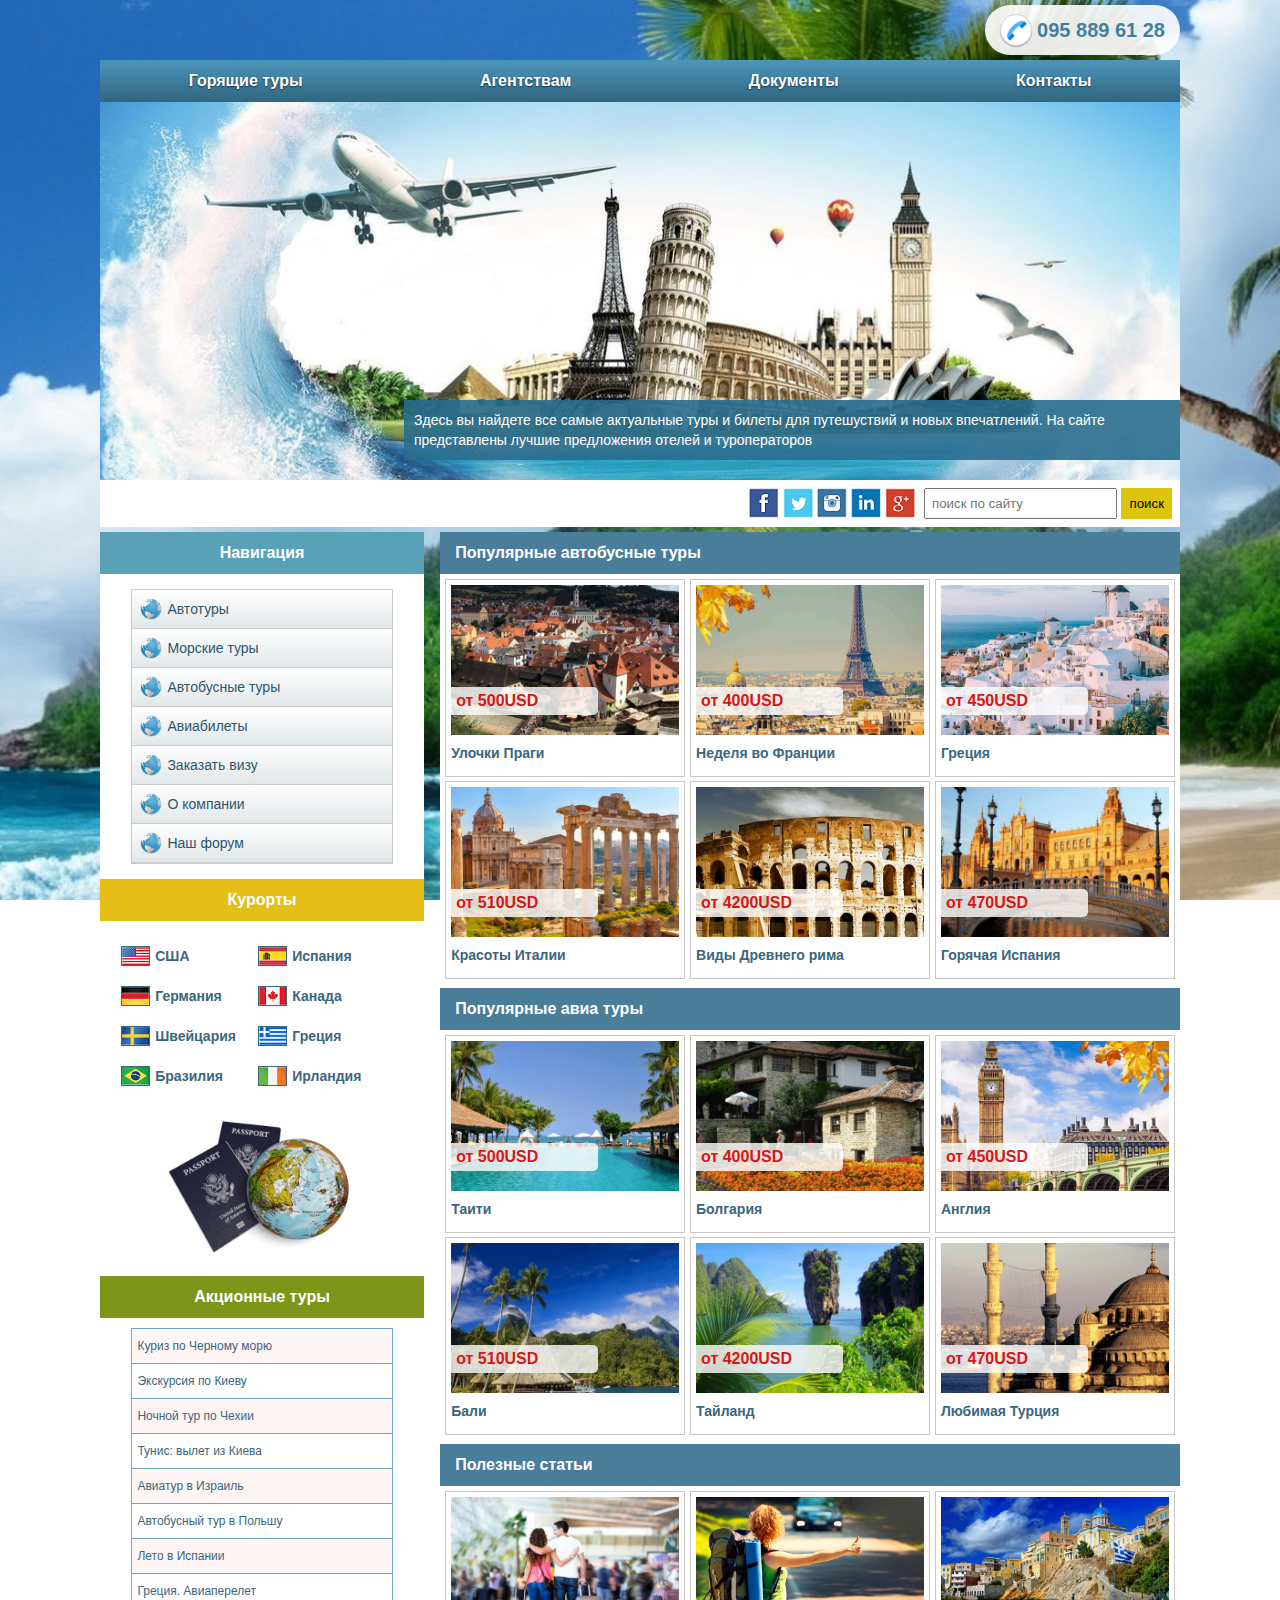
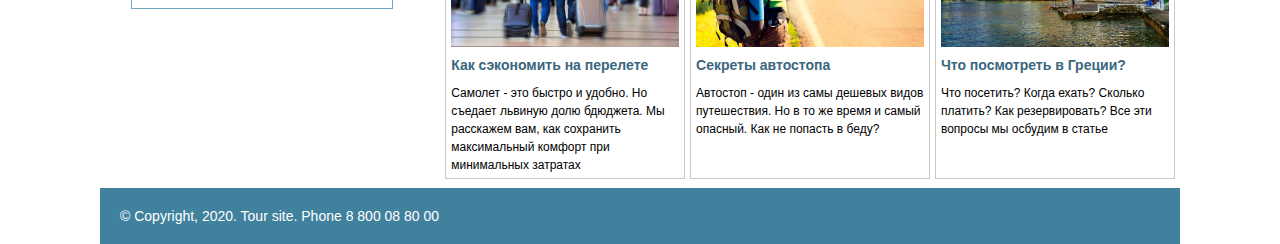
<file: newsite/index.htm>
<!DOCTYPE html>
<html lang="en">

<head>
    <title>Main page</title>
    <meta name="viewport" content="width=device-width, initial-scale=1"/> <!-- опция для включения медиазапросов из файла стиля --!>
	<meta http-equiv="content-type" content="text/html; charset=utf-8"/>
	<meta name="keywords" content="text/html"/>
    <meta name="description" content="Tours agency"/>
    <link rel="stylesheet" type="text/css" href="css/style.css"/>
    <link rel="stylesheet" type="text/css" href="css/mobile.css"/> <!-- подключение дополнительного файла со стилями для мобильных экранов--!>
</head>
<body>
<div class="container">
<header>
    <div class="phone">
        <span>095 889 61 28</span>
    </div>
    
    <input type="checkbox" id="top_toggle"/>    <!-- чекбокс для создания кнопки меню для моб.версии --!>
    <label for="top_toggle">&#9776;</label>  <!-- спецсимвол для иконки меню. label прописали для тега с id top_toggle --!>
    <nav>
        <ul>
            <li><a href="#">Горящие туры</a></li>
            <li><a href="#">Агентствам</a></li>
            <li><a href="#">Документы</a></li>
            <li><a href="#">Контакты</a></li>
        </ul>
    </nav>
    <div class="banner">
    <div class="text">
        Здесь вы найдете все самые актуальные туры и билеты для путешуствий и новых впечатлений. На сайте представлены лучшие предложения отелей и туроператоров
    </div>
    </div>
<div class="search">
    <div class="icons">
        <a href="#" class="icon1"></a>
        <a href="#" class="icon2"></a>
        <a href="#" class="icon3"></a>
        <a href="#" class="icon4"></a>
        <a href="#" class="icon5"></a>
    </div>

<form class="form">
    <input type="text" placeholder="поиск по сайту"/>   <!-- поле ввода с default текстом --!>
    <button type="submit">поиск</button>
</form>
    
</div>    
    
</header>


<div class="content">
    <div class="left">
         <div class="block_title bg1 center">Навигация</div>  <!-- добавлены заготовленые ранее классы со стилями bg1 center -->
         
    <input type="checkbox" id="left_toggle"/>    <!-- чекбокс для создания кнопки меню для моб.версии --!>
    <label for="left_toggle">&#9776;</label>  <!-- спецсимвол для иконки меню. label прописали для тега с id left_toggle --!>
         <nav>
            <ul class="left_menu">
                <li><a href="#">Автотуры</a></li>
                <li><a href="#">Морские туры</a></li>
                <li><a href="#">Автобусные туры</a></li>
                <li><a href="#">Авиабилеты</a></li>
                <li><a href="#">Заказать визу</a></li>
                <li><a href="#">О компании</a></li>
                <li><a href="#">Наш форум</a></li>
            </ul>
         </nav>
         
         <div class="block_title bg3 center">Курорты</div>
         
         <ul class="resorts">
            <li><a href="#" class="item1">США</a></li>
            <li><a href="#" class="item2">Испания</a></li>
            <li><a href="#" class="item3">Германия</a></li>
            <li><a href="#" class="item4">Канада</a></li>
            <li><a href="#" class="item5">Швейцария</a></li>
            <li><a href="#" class="item6">Греция</a></li>
            <li><a href="#" class="item7">Бразилия</a></li>
            <li><a href="#" class="item8">Ирландия</a></li>
         </ul>
         <div class="resort_img"></div>
         
         <div class="block_title bg4 center">Акционные туры</div>
         <ul class="promo">
            <li><a href="#">Куриз по Черному морю</a></li>
            <li><a href="#">Экскурсия по Киеву</a></li>
            <li><a href="#">Ночной тур по Чехии</a></li>
            <li><a href="#">Тунис: вылет из Киева</a></li>
            <li><a href="#">Авиатур в Израиль</a></li>
            <li><a href="#">Автобусный тур в Польшу</a></li>
            <li><a href="#">Лето в Испании</a></li>
            <li><a href="#">Греция. Авиаперелет</a></li>
         </ul>
         
    </div>
       
    <div class="right">
    <div class="block_title bg2">Популярные автобусные туры</div>
    <div class="tours_block">
            <a href="#" class="tours_block-item_wrap">
                <div class="img item1">
                    <div class="price">от 500USD</div>
                </div>
                <p>Улочки Праги</p>
            </a>
            
            <a href="#" class="tours_block-item_wrap">
                <div class="img item2">
                    <div class="price">от 400USD</div>
                </div>
                <p>Неделя во Франции</p>
            </a>
            
            <a href="tour.htm" class="tours_block-item_wrap">
                <div class="img item3">
                    <div class="price">от 450USD</div>
                </div>
                <p>Греция</p>
            </a>
            
            <a href="#" class="tours_block-item_wrap">
                <div class="img item4">
                    <div class="price">от 510USD</div>
                </div>
                <p>Красоты Италии</p>
            </a>
            
            <a href="#" class="tours_block-item_wrap">
                <div class="img item5">
                    <div class="price">от 4200USD</div>
                </div>
                <p>Виды Древнего рима</p>
            </a>
            
            <a href="#" class="tours_block-item_wrap">
                <div class="img item6">
                    <div class="price">от 470USD</div>
                </div>
                <p>Горячая Испания</p>
            </a>
    </div>
    
    <div class="block_title bg2">Популярные авиа туры</div>
    <div class="tours_block">
            <a href="#" class="tours_block-item_wrap">
                <div class="img item7">
                    <div class="price">от 500USD</div>
                </div>
                <p>Таити</p>
            </a>
            
            <a href="#" class="tours_block-item_wrap">
                <div class="img item8">
                    <div class="price">от 400USD</div>
                </div>
                <p>Болгария</p>
            </a>
            
            <a href="#" class="tours_block-item_wrap">
                <div class="img item9">
                    <div class="price">от 450USD</div>
                </div>
                <p>Англия</p>
            </a>
            
            <a href="#" class="tours_block-item_wrap">
                <div class="img item10">
                    <div class="price">от 510USD</div>
                </div>
                <p>Бали</p>
            </a>
            
            <a href="#" class="tours_block-item_wrap">
                <div class="img item11">
                    <div class="price">от 4200USD</div>
                </div>
                <p>Тайланд</p>
            </a>
            
            <a href="#" class="tours_block-item_wrap">
                <div class="img item12">
                    <div class="price">от 470USD</div>
                </div>
                <p>Любимая Турция</p>
            </a>
    </div>
    
    <div class="block_title bg2">Полезные статьи</div>
    <div class="tours_block">
            <a href="#" class="tours_block-item_wrap">
                <div class="img item13">
                </div>
                <p>Как сэкономить на перелете</p>
                <span>Самолет - это быстро и удобно. Но съедает львиную долю бдюджета. Мы расскажем вам, как сохранить максимальный комфорт при минимальных затратах</span>
            </a>
            
            <a href="#" class="tours_block-item_wrap">
                <div class="img item14">
                </div>
                <p>Секреты автостопа</p>
                <span>Автостоп - один из самы дешевых видов путешествия. Но в то же время и самый опасный. Как не попасть в беду?</span>
            </a>
            
            <a href="#" class="tours_block-item_wrap">
                <div class="img item15">
                </div>
                <p>Что посмотреть в Греции?</p>
                <span>Что посетить? Когда ехать? Сколько платить? Как резервировать? Все эти вопросы мы осбудим в статье</span>
            </a>
    </div>
    
</div>    
</div>

<footer>
    <p>&copy; Copyright, 2020. Tour site. Phone 8 800 08 80 00</p>
</footer>

</div>


</body>
</html>
</file>
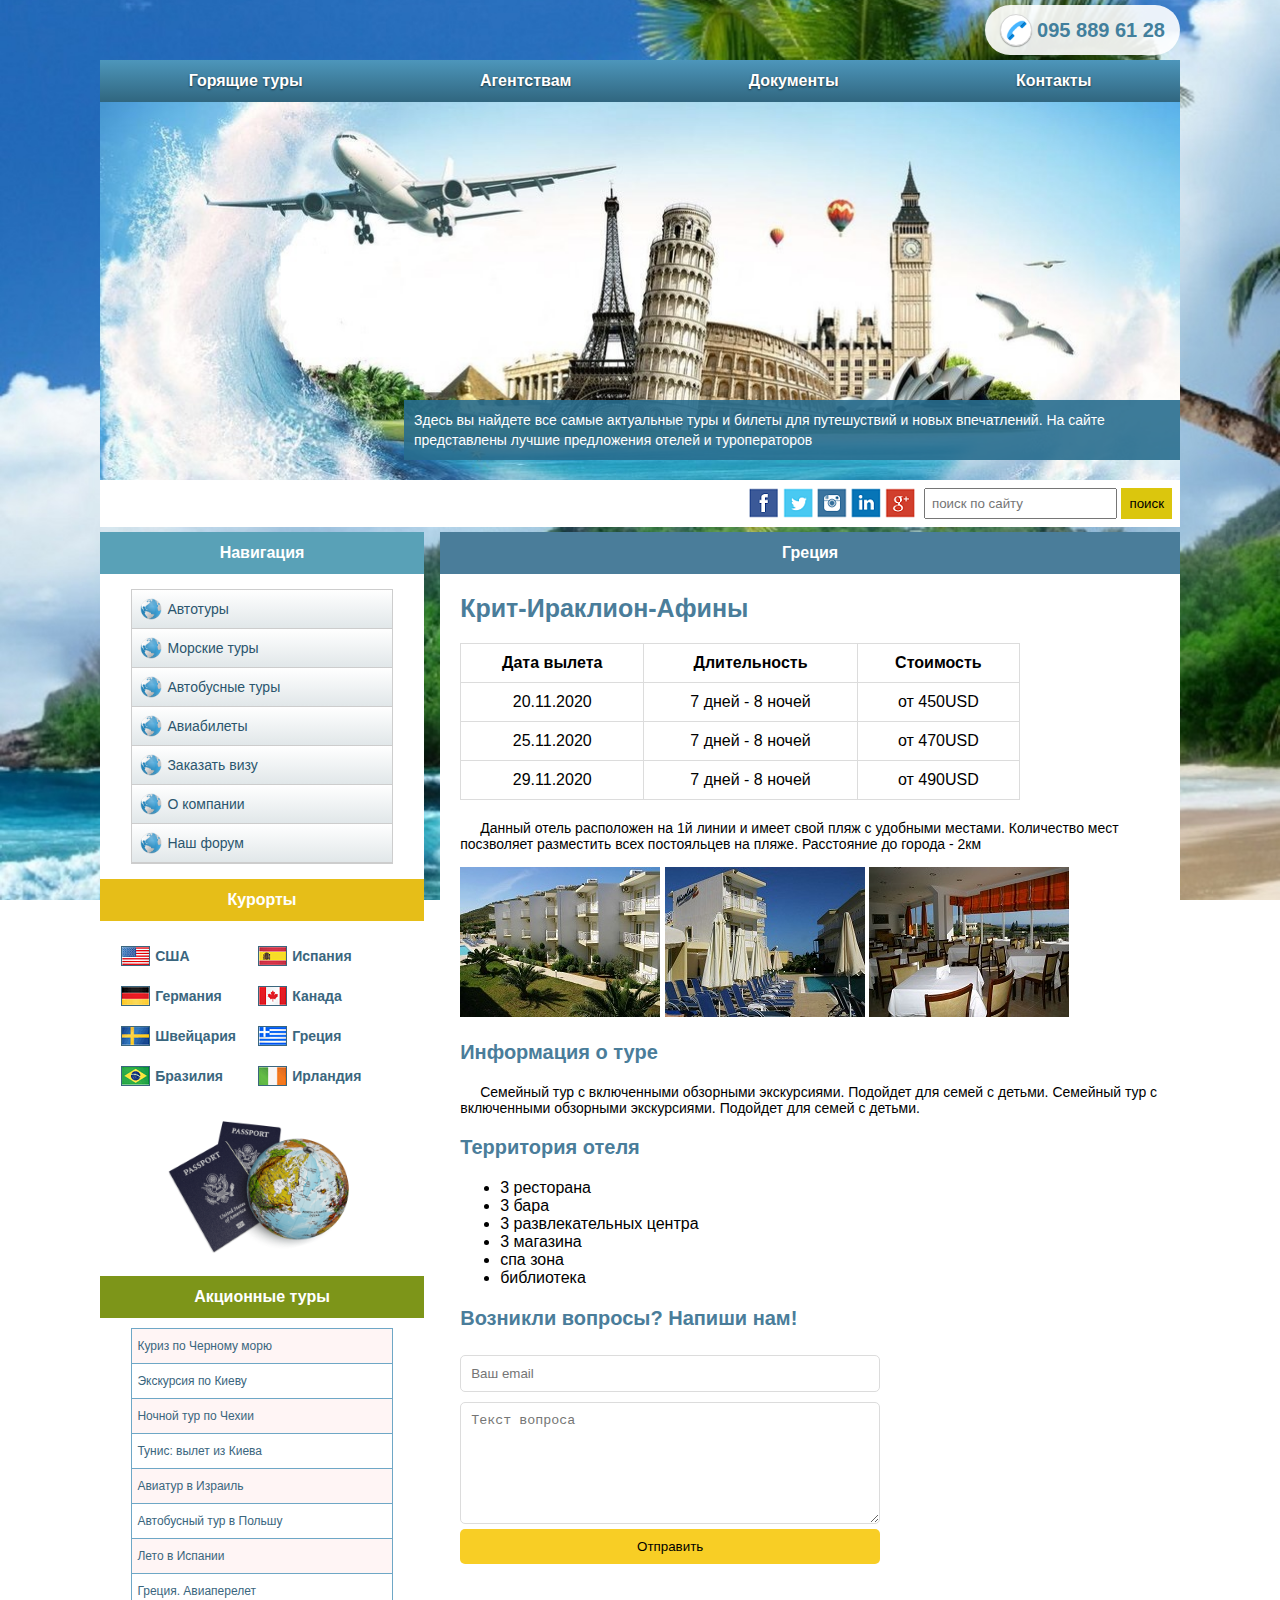
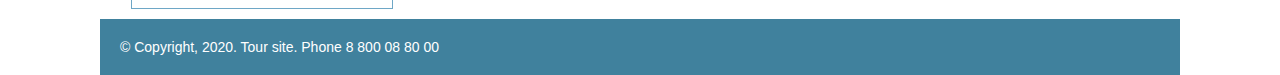
<file: newsite/tour.htm>
<!DOCTYPE html>
<html lang="en">

<head>
    <title>Tour description</title>
    <meta name="viewport" content="width=device-width, initial-scale=1"/>
	<meta http-equiv="content-type" content="text/html; charset=utf-8"/>
	<meta name="keywords" content="text/html"/>
    <meta name="description" content="Tours agency"/>
    <link rel="stylesheet" type="text/css" href="css/style.css"/>
    <link rel="stylesheet" type="text/css" href="css/mobile.css"/>
</head>
<body>
<div class="container">
<header>
    <div class="phone">
        <span>095 889 61 28</span>
    </div>
    
    <input type="checkbox" id="left_toggle"/>    <!-- чекбокс для создания кнопки меню для моб.версии --!>
    <label for="left_toggle">&#9776;</label>  <!-- спецсимвол для иконки меню. label прописали для тега с id left_toggle --!>
    <nav>
        <ul>
            <li><a href="#">Горящие туры</a></li>
            <li><a href="#">Агентствам</a></li>
            <li><a href="#">Документы</a></li>
            <li><a href="#">Контакты</a></li>
        </ul>
    </nav>
    <div class="banner">
    <div class="text">
        Здесь вы найдете все самые актуальные туры и билеты для путешуствий и новых впечатлений. На сайте представлены лучшие предложения отелей и туроператоров
    </div>
    </div>
<div class="search">
    <div class="icons">
        <a href="#" class="icon1"></a>
        <a href="#" class="icon2"></a>
        <a href="#" class="icon3"></a>
        <a href="#" class="icon4"></a>
        <a href="#" class="icon5"></a>
    </div>

<form class="form">
    <input type="text" placeholder="поиск по сайту"/>   <!-- поле ввода с default текстом --!>
    <button type="submit">поиск</button>
</form>
    
</div>    
    
</header>


<div class="content">
    <div class="left">
         <div class="block_title bg1 center">Навигация</div>  <!-- добавлены заготовленые ранее классы со стилями bg1 center -->
         <input type="checkbox" id="left_toggle"/>    <!-- чекбокс для создания кнопки меню для моб.версии --!>
    <label for="top_toggle">&#9776;</label>  <!-- спецсимвол для иконки меню. label прописали для тега с id left_toggle --!>
         <nav>
            <ul class="left_menu">
                <li><a href="#">Автотуры</a></li>
                <li><a href="#">Морские туры</a></li>
                <li><a href="#">Автобусные туры</a></li>
                <li><a href="#">Авиабилеты</a></li>
                <li><a href="#">Заказать визу</a></li>
                <li><a href="#">О компании</a></li>
                <li><a href="#">Наш форум</a></li>
            </ul>
         </nav>
         
         <div class="block_title bg3 center">Курорты</div>
         
         <ul class="resorts">
            <li><a href="#" class="item1">США</a></li>
            <li><a href="#" class="item2">Испания</a></li>
            <li><a href="#" class="item3">Германия</a></li>
            <li><a href="#" class="item4">Канада</a></li>
            <li><a href="#" class="item5">Швейцария</a></li>
            <li><a href="#" class="item6">Греция</a></li>
            <li><a href="#" class="item7">Бразилия</a></li>
            <li><a href="#" class="item8">Ирландия</a></li>
         </ul>
         <div class="resort_img"></div>
         
         <div class="block_title bg4 center">Акционные туры</div>
         <ul class="promo">
            <li><a href="#">Куриз по Черному морю</a></li>
            <li><a href="#">Экскурсия по Киеву</a></li>
            <li><a href="#">Ночной тур по Чехии</a></li>
            <li><a href="#">Тунис: вылет из Киева</a></li>
            <li><a href="#">Авиатур в Израиль</a></li>
            <li><a href="#">Автобусный тур в Польшу</a></li>
            <li><a href="#">Лето в Испании</a></li>
            <li><a href="#">Греция. Авиаперелет</a></li>
         </ul>
         
    </div>
       
    <div class="right">
    <div class="block_title bg2 center">Греция</div>
    <div class="tours_about">
    <h1>Крит-Ираклион-Афины</h1>
    <table>
        <tr>                        <!-- строка в таблице--!>
            <th>Дата вылета</th>    <!-- Заголовочная ячейка в талице --!>
            <th>Длительность</th>
            <th>Стоимость</th>
        </tr>
        <tr>
            <td>20.11.2020</td>     <!-- обычная ячейка в таблице --!>
            <td>7 дней - 8 ночей</td>
            <td>от 450USD</td>
        </tr>
        <tr>
            <td>25.11.2020</td>
            <td>7 дней - 8 ночей</td>
            <td>от 470USD</td>
        </tr>
         <tr>
            <td>29.11.2020</td>
            <td>7 дней - 8 ночей</td>
            <td>от 490USD</td>
        </tr>
    </table>
    
    <p>
        Данный отель расположен на 1й линии и имеет свой пляж с удобными местами. Количество мест посзволяет разместить всех постояльцев на пляже. Расстояние до города - 2км
    </p>
    
    <div class="tour_gallery">
        <a href="images/hotels/Nicolas Villas 3/img_1.jpg" target="_blank"><img src="images/hotels/Nicolas Villas 3/img_1_small.jpg"/></a>   <!-- ссылка на большую картинку которая откроется в новом пустом окне --!>
        <a href="images/hotels/Nicolas Villas 3/img_2.jpg" target="_blank"><img src="images/hotels/Nicolas Villas 3/img_2_small.jpg"/></a>
        <a href="images/hotels/Nicolas Villas 3/img_3.jpg" target="_blank"><img src="images/hotels/Nicolas Villas 3/img_3_small.jpg"/></a>
    </div>
    
    <h2>
        Информация о туре
    </h2>
    <p>Семейный тур с включенными обзорными экскурсиями. Подойдет для семей с детьми. Семейный тур с включенными обзорными экскурсиями. Подойдет для семей с детьми.</p>
    
    <h2>
        Территория отеля
    </h2>
    
    <ul>
        <li>3 ресторана</li>
        <li>3 бара</li>
        <li>3 развлекательных центра</li>
        <li>3 магазина</li>
        <li>спа зона</li>
        <li>библиотека</li>
    </ul>
    
    <h2>
        Возникли вопросы? Напиши нам!
    </h2>
    
    <form>
        <input type="text" placeholder="Ваш email"/>    <!-- поле ввода с default текстом --!>
        <textarea placeholder="Текст вопроса"></textarea>    <!-- больше поле ввода с default текстом --!>
        <button type="submit">Отправить</button>
    </form>
    
    </div>    
</div>
</div>

<footer>
    <p>&copy; Copyright, 2020. Tour site. Phone 8 800 08 80 00</p>   <!--&copy; - спецсимвол (с) --!>
</footer>

</div>


</body>
</html>
</file>
<file: newsite/css/style.css>
@import url("tour_about.css"); /* подключение дополнительно файл со стилями в дополнение к этому файлу */

* {
    margin:0;
}

.center {
    text-align: center;
}

body {
    background: fixed;
    background-image: url("../images/bg.jpg");
    background-attachment: fixed;
    background-size: cover;
    background-position: center;
    /*background: url("../images/bg.jpg") no-repeat center center/cover;*/ /* Не повторяем картинку, центры по вертикали и горизонтали, cover - растянуть*/
    padding: 0;
    margin: 0;
    font-family: Arial;
}

.container {
    width: 1080px;
    margin: 0 auto; /*внешние поля сверху и снизу 0, а побокам auto. Container стал посредине*/
}

.phone {
    display: flex;
    justify-content: flex-end; /* flexbox передвинули по горизонтали div с номером телефона максимально вправо */
    height: 50px;
    margin: 5px 0; /* внешние отсутпы сверху и снизу 5рх, а по бокам 0рх */
}

.phone span {                       /* обращение к тегу span через класс родительского тега*/
    display: flex;    /*подключение flexbox*/
    align-items: center;  /* поместили по центру по вертикали телефон внутри span*/
    color: #427f9c;
    font-size: 20px;
    font-weight: bold;
    background: rgba(255,255,255,0.9);   /* белый цвет в формате rgbaю где а - это прозрачность, в данном случае 0.9 */
    border-radius: 100px;   /* скругление с обеих сторон. Можно задать в формате x y z d - и задать скругление с разным радиусом */
    padding: 5px 15px; /* 5px - сверху и снизу, 15рх - побокам*/
}

.phone span:before {   /* создали элемент перед span, с иконкой и тенью. также можно создать и after*/
    content: "";
    height: 30px;
    width: 30px;
    border: 1px solid #D7D7D7;
    border-radius: 100%;
    margin: 0 5px 0 0;
    box-shadow: 0px 1px 1px rgba(0,0,0,0.3);  /* по Х не передвигали, по Y вниз на 1рх, толщина тени 1рх, черного цвета и прозрачность*/
    background: url("../images/icon_phone.png") no-repeat center center #fff;
    background-size: 70% 70%;
}

header nav {
    background: linear-gradient(#4D96BB, #30667F); /*горизонтальный градиент указываем верхний увет, потом нижний*/
}

header nav ul {
    display: flex; /* включили flexbox*/
    justify-content:space-around; /*выравнивание по ширине страницы с одинаковым отступом*/
    padding: 12px 0;
}

header nav ul li {
    list-style-type: none; /* неименованый список, убрали обозначения пунктов списка*/
    font-weight: bold;
    text-shadow: 0 1px 2px rgba(0,0,0,0.6); /* тень текста как и выше для box*/
}

header nav ul li a { /* обращение к конкретным тегам указанием через все предыдущие элементы*/
    color: white;
    text-decoration: none; /* убрать подчеркивание в ссылках*/
}

.banner {
    position: relative; /* позиция относительно body*/
    height: 378px;
    background: url("../images/banner.jpg") no-repeat center center/cover; /* расположить кратинку в DIV поцентру горизонтально и вертикально, растянуть на весь размер div*/
}

.banner .text {
    position: absolute; /* задав эту опцию можно расположить относительно .banner*/
    right: 0; /* позиция относительно краев .banner*/
    bottom: 20px; /* позиция относительно краев .banner*/
    background: rgba(40,109,142,0.9); 
    width: 70%;
    color: #fff;
    line-height: 20px; /* высота строки*/
    font-size: 14px;
    padding: 10px;
}

.search {
    display: flex; /*включили flexbox */
    justify-content: flex-end; /* подвинули все элементы до конца вправо*/
    background: #fff;
    padding: 8px;
}

.search .icons {
    display: flex; /*включили flexbox для блока иконок*/
    margin-right: 5px; /* отступ справа от блока иконок 5рх*/
}

.search .icons a {
    height: 30px;
    width: 30px;
    margin-right: 4px; /* отступ справа между иконками 4рх*/
    background-image: url("../images/search_icons.png"); /* взяли 1 спрайт с иконками для всех ссылок сразу. 1 картинка содержит иконки для 5 кнопок, дальше эту картинку двигаем под кнопку*/
}

.search .icons .icon1 {
    background-position: -2px -2px; /* двигаем -2рх по горизонтали и -2рх по вертикали*/
}

.search .icons .icon2 {
    background-position: -38px -2px; /* сдвиг влево писать -(минус), вверх писать -(минус)*/
}

.search .icons .icon3 {
    background-position: -75px -2px;
}

.search .icons .icon4 {
    background-position: -148px -2px;
}

.search .icons .icon5 {
    background-position: -111px -2px;
}

.search form {
    margin: 0;
    padding: 0;
}

.search form input {
    padding: 6px;
}

.search form button {
    border: none;
    background: #dbc60d;
    padding: 8px;
    cursor: pointer; /* при наведении курсора мыши на кнопку, меняется на указатель*/
}

.content {
    display: flex; /* делаем раздел content элементом flexbox*/
    justify-content: space-between; /* выравниваем элементы с отступом между ними, обы элемента будут "прилипать" к краям элемента content*/
    padding-top: 5px;
}

.content .left {
    flex-basis: 30%;   /* задание ширины в % для элемента flexbox*/
    background: #fff;
}

.block_title {
    padding: 12px 15px;
    color: #fff;
    font-weight: bold;
}

.bg1 {                  /* заготовленые классы со стилями для фона заголовков*/
    background: #59a1b7;
}

.bg2 {
    background: #4a7d9a;
}

.bg3 {
    background: #e6be18;
}

.bg4 {
    background: #7d9519;
}

.left_menu {
    list-style-type: none;
    border: 1px solid #cdcdcd;
    width: 80%;
    padding: 0;
    margin: 15px auto; /* отступ сверху и снизу по 15рх, а по бокам auto поставит по центру*/
}

.left_menu li a {
    display: flex;       /* сделали ссылку flex элементом, чтобы можно было задавать высоту, ширину и двигать содержимое*/
    text-decoration: none;
    color: #2b566e;
    font-size: 14px;
    padding: 8px;
    background: linear-gradient(#fff, #e1e7e9);
    border-bottom: 1px solid #cdcdcd;
    align-items: center;   /* выровнять содержимое flex элмента по центру*/
}

.left_menu li a:hover {          /* псевдо класс, при наведении курсора мыши на объект стилизует его как указано в правиле*/
    background: linear-gradient(#e1e7e9, #fff); /* в даной ситуации: выделяет меню изменением цветов в linear-gradient*/
}

.left_menu li a:before {
    content: "";
    display: inline-block;  /* элемент будет иметь свойста строчного и блочного элементов*/
    width: 22px;
    height: 22px;
    margin-right: 5px;
    background: url("../images/menu_icon.png") no-repeat center center/cover;
}

.resorts {
    display: flex;
    width: 90%;
    padding: 0;
    list-style-type: none;
    margin: 15px auto;
    flex-wrap: wrap;  /* добавляем возможность переноса на новую строку элементов, которые не поместились по ширине */
}                     /* почему так: ширина li = 47%, получаем 47+47=94% - третий не поместится и перенесется на строку ниже, и таким образом сформируются 2 колонки элементов*/ 

.resorts li {
    flex-basis: 47%;    /* ширина объекта li будет 47% от всей ширины объекта .resorts */
    }

.resorts li a {
    color: #3a667e;
    text-decoration: none;
    font-size: 14px;
    font-weight: bold;
    padding: 10px 5px;
    display: flex;
    align-items: center;
}

.resorts li a:before {
    content: "";
    display: inline-block;
    width: 27px;
    height: 18px;
    border: 1px solid;
    margin-right: 5px;
    background: url("../images/flags.png") no-repeat;
}

.resorts .item1:before {            /* флаги для меню Курорты*/
    background-position: -1px -1px;
}

.resorts .item2:before {
    background-position: -1px -20px;
}

.resorts .item3:before {
    background-position: -30px -20px;
}

.resorts .item4:before {
    background-position: -1px -39px;
}

.resorts .item5:before {
    background-position: -58px -39px;
}

.resorts .item6:before {
    background-position: -86px -39px;
}

.resorts .item7:before {
    background-position: -58px -58px;
}

.resorts .item8:before {
    background-position: -58px -1px;
}

.resort_img {
    height: 150px;
    background: url("../images/resort.png") no-repeat center center/contain;
    margin-bottom: 15px;
}


.promo {
    padding: 0;
    list-style-type: none;
    width: 80%;
    border: 1px solid #6ea7c6;
    margin: 10px auto;
    border-bottom: none;
}

.promo a {
    color: #3a667e;
    text-decoration: none;
    display: block;
    padding: 10px 5px;
    font-size: 12px;
    border-bottom: 1px solid #6ea7c6;
}

.promo li:nth-child(odd) {  /*nth-child позволяет обратиться к дочерним элементам внутри какого-то элемента, в данном сулчае <ul> с классом promo сjдержит ссылки */
    background: #FFF5F5;    /* (odd) - каждый нечетный элемент, (even) - каждый четный элемент, first-child - первый элемент из списка дочерних, last-child - последний элемент из списка дочерних*/   
}

.content .right {
    flex-basis: 68.5%;
    background: #fff;
}

.tours_block {          /* родительский flex элемент, в котром находятся ссылки с классом tours_block-item_wrap */
    display: flex;
    flex-wrap: wrap;    /* включили разрешение переноса элементов на след.строку, если не помещается. Т.к. 1элемент 32,9%, то 3 * 32,9 = 99%, т.е.в строке будет максимум 2 элемента, остальные перейдут на след строку и т.д */
    padding:  5px;
    justify-content: space-between; /* равномерное растягивание элементов по ширине с одинаковыми отступами между элементами */
}

.tours_block-item_wrap {
    text-decoration: none;
    border: 1px solid #CAC7C7;
    flex-basis: 32.9%;      /* задание ширины дочернего flex элемента относительно родительского элемента flex */
    padding: 5px;
    box-sizing: border-box; /* опция не повлияет на ширину элементов после добавления padding в предыдущем шаге */
    margin-bottom: 4px;
}

.tours_block-item_wrap:hover {
    background: #EEEEEE;
}

.tours_block-item_wrap .item1 {background: url("../images/autobus/chezh.jpg") no-repeat;}
.tours_block-item_wrap .item2 {background: url("../images/autobus/france.jpg") no-repeat;}
.tours_block-item_wrap .item3 {background: url("../images/autobus/grecia.jpg") no-repeat;}
.tours_block-item_wrap .item4 {background: url("../images/autobus/italy.jpg") no-repeat;}
.tours_block-item_wrap .item5 {background: url("../images/autobus/roma.jpg") no-repeat;}
.tours_block-item_wrap .item6 {background: url("../images/autobus/spain.jpg") no-repeat;}

.tours_block-item_wrap .item7 {background: url("../images/avia/bali.jpg") no-repeat;}
.tours_block-item_wrap .item8 {background: url("../images/avia/bulg.jpg") no-repeat;}
.tours_block-item_wrap .item9 {background: url("../images/avia/ingland.jpg") no-repeat;}
.tours_block-item_wrap .item10 {background: url("../images/avia/taiti.jpg") no-repeat;}
.tours_block-item_wrap .item11 {background: url("../images/avia/thai.jpg") no-repeat;}
.tours_block-item_wrap .item12 {background: url("../images/avia/turkey.jpg") no-repeat;}

.tours_block-item_wrap .item13 {background: url("../images/articles/article_1.jpg") no-repeat;}
.tours_block-item_wrap .item14 {background: url("../images/articles/article_2.jpg") no-repeat;}
.tours_block-item_wrap .item15 {background: url("../images/articles/article_3.jpg") no-repeat;}

.tours_block .img {     /* последовательность прописаных правил важна, т.к. если прописать обному элементу несколько правил, то сработает последнее прописанное */
    height: 150px;
    background-position: center center;
    background-size: cover;
    position: relative;
}

.tours_block-item_wrap .img .price {
    width: 60%;
    background: rgba(255,255,255,0.8);
    border-radius: 0 5px 5px 0;      /* закругление углов границ по часовой стрелке: верхний левый -0, верхний правый -5рх, нижний правый -5рх, нижний левый -0рх */
    color: #D71717;
    font-weight: bold;
    padding: 5px;
    position: absolute;
    bottom: 20px;
}

.tours_block-item_wrap p {
    font-size: 14px;
    font-weight: bold;
    color: #3a667e;
    margin: 10px 0;     /* отступы снаружи 10рх сверху/снизу и побокам(слева/справа) 0рх */
}

.tours_block-item_wrap span {
    font-size: 12px;
    color: #000;
}

footer {
    background: #40819d;
    color: #fff;
    padding: 20px;
    font-size: 14px;
}
</file>
<file: newsite/css/mobile.css>
/*1097 � 980��*/
@media(max-width:1097px) {      /* ��� ������ ���� �������� 1097�� � ������ ����� ����������� ������� �� ����� �������*/
    .container {
        width: 100%;
    }
}

@media(max-width:980px) {       
    .tours_about table {
        width: 100%;
    }
}

@media(max-width:980px) {
    .tour_gallery a img {
        width:30%!important;    /* ������ ������� ���������� ���, ������� � �������� ��� ����� ������� ��� ���� ���������*/
    }
    .tours_about form {
        width:100%;
    }
}

@media (min-width: 768px) {     /* ��� ������ ������ 768�� � ������ - ����� ����������� ������� �� ������������*/
    input[type="checkbox"], label {    /* ��������� � ���� �� ��� ���� */
       display:  none;      /* ��������� �������� */
    }
}

@media (max-width: 768px) {
    .banner {
        height: 250px;
    }
    .phone {
        justify-content: center;
        padding:  0 15px;       /* ������ ������ � ����� 0, �� ����� 15��*/
    }
    .content {
        flex-direction: column;  /* ����� ��� �� ������� content ����� ������������ ��������������� ������ ���� */
    }
    .content .left {
        order: 2;           /* ������� ����� ����� �������� 2� �� ����� � ����������, ������ ������ ����� ����������� 1�*/
    }
    
    .left .block_title:first-child {      /* ���������� � 1�� �������� � ������� block_title*/
        display: none;
    } 
        
    header label, .left label {
        font-size: 30px;
        color: #fff;
        border: 1px solid;
        border-radius: 5px;
        cursor: pointer;        /* ��� ��������� �� ������� ������ ����� �������� �� ������������  �����*/
        padding: 0 7px 3px;        /* ������ 0, �� ����� 7��, ����� 3�� */
        position: absolute;
        z-index: 2;              /* ������� ����, �� ������� ����� �������, �.�. ������ ���� ����� ���� ���� �� �����. �� ��������� ��� �������� �� 1� ������ */
    }
    
    label[for="top_toggle"] {
        left: 10px;
        top: 5px;
    }
    
    label[for="left_toggle"] {
        right: 10px;
        top: 5px;
        z-index: 4;
    }
    
    header #top_toggle:checked ~ nav {        /* ��������� � �������� �� ��� id.  */
        margin-left: 0;
                             /* Checked - ��� ������ ��� ������� ���������� ������ ���� ������� ������*/
                                            /* ��������: ���� ������� � id="top_toggle" ������, �� ���� nav ����� ����� ��������*/
    }
    
      header #top_toggle:checked ~ label[for="left_toggle"] {        /* ��������� � �������� �� ��� id.  */
        display: none;
                             /* Checked - ��� ������ ��� ������� ���������� ������ ���� ������� ������*/
                                            /* ��������: ���� ������� � id="top_toggle" ������, �� ���� nav ����� ����� ��������*/
    }
    
    header input[type="checkbox"], .left input[type="checkbox"] {       /* ������ ��� ��������*/
        display: none;
    }
    
    header input[type="checkbox"] {
        display: none;
    }
    
    header nav {
        position: fixed;        /* ���� "��������" � ����� ����� ������ � ��������� ��� ����������, ������ ��� ������ ����� ��� �������*/
        z-index: 1;
        top: 0;
        width: 100vw;       /* 100������ ������, ������������ ������ ���� ��������, �������� ����� ��� � % */
        height: 100vh;      /* 100������ ������, ������������ ������ ���� ��������, �������� ��� � % */
        display: flex;
        align-items: center;
        margin-left: -100vw;   /* ������ �� ��� ������ ������� ��� �����, �������� ���� */
    }
    
    header nav ul {         /* ������ ���� ����� ������� ������������ */
        display: block;
        flex-basis: 100%;     /* ������ ������ �������� �� 100% ������*/
    }
    
    header nav ul li {
        margin: 25px 0; /* ������ ����� ���������� ������ � ����� �� 25�� � ������� 0*/
    }
    
    header nav ul li a {
        font-size: 30px;
        display: block;
        padding: 20px 0;    /* ������ ������ �������� �� ����� ������/����� �� 20�� � ������� 0 */ 
        text-align: center;
    }
    
    .left nav {
        position: fixed;
        z-index: 3;
        top: 0;
        width: 100%;
        background: #E1E7E9;
        height: 100vh;
        display: flex;
        align-items: center;
        margin-top: -100vh;
    }
    
     #left_toggle:checked ~ nav {        /* ��������� � �������� �� ��� id.  */
        margin-top: 0;                     /* Checked - ��� ������ ��� ������� ���������� ������ ���� ������� ������*/
                                            /* ��������: ���� ������� � id="top_toggle" ������, �� ���� nav ����� ����� ��������*/
    }
    
    .left_menu {
        flex-basis: 100%;       /* ������� ������������ ������� */
        height: 80%;
        display: flex;
        flex-direction: column;     /* flex-flow: row wrap; ���������� 2� ��������:flex-direction: row; flex-wrap: wrap; */
        border:none;
    }
    
    .left_menu li {
        flex-basis: 100%;
    }
    
    .left_menu li a {
        padding: 0 10px;        /* ���������� ������� ������ �������� � �������/����� - 0, �� ����� - 10�� */
        height: 100%;
        background: #F3F8FA;
    }
}

@media (max-width: 600px) {
    .tours_block-item_wrap {
        flex-basis: 49.5%;      /* ������ ��� ������ ������ �������� 600��, � ������ � ������ ����� ���������� ������������� ������ 2 ���� */
    }
}

@media (max-width: 500px) {
    .banner .text {
        width: 90%;
        font-size: 12px;
        line-height: 16px;        /* ��������� ����������� ���������� � ������ �������*/
    }
    .tours_block-item_wrap {
        flex-basis: 100%;      /* ������ ��� ������ ������ �������� 600��, � ������ � ������ ����� ���������� ������������� ������ 1 ��� */
    }
    .tours_block .img {
        height: 250px;
    }
    .search .icons {
        display: none;
    }
    .search form {
        width: 100%;
    }
    .search form input {
        width: 75%;
    }
     .search form button {
        width: 20%;
    }
}
</file>
